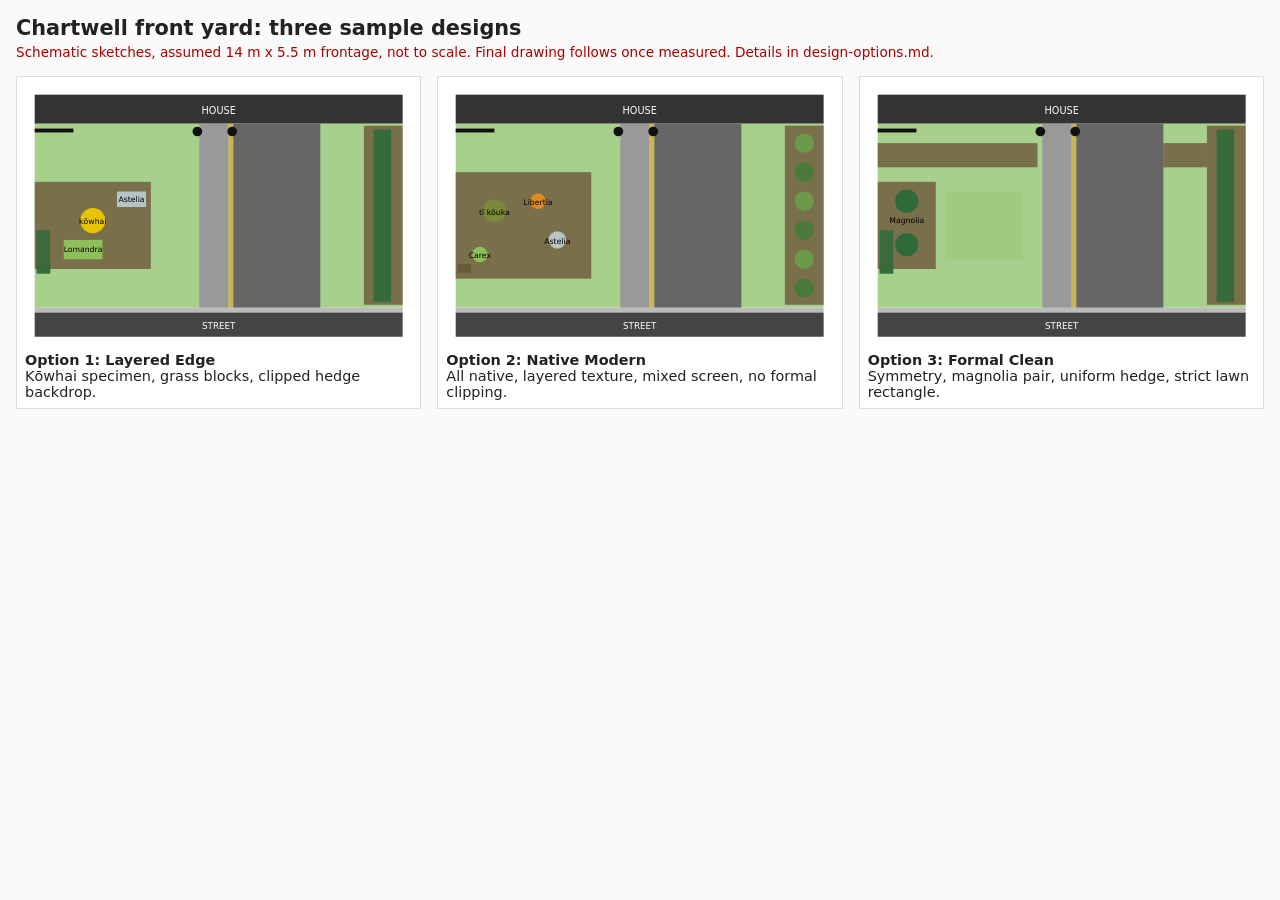
<file: garden/design-options.html>
<!doctype html>
<html lang="en-NZ">
<head>
<meta charset="utf-8">
<meta name="viewport" content="width=device-width, initial-scale=1">
<title>Chartwell Front Yard Options</title>
<style>
  body{font-family:system-ui,sans-serif;margin:16px;background:#fafafa;color:#222}
  h1{font-size:1.3rem;margin:0 0 4px}
  .note{color:#a00;font-size:.85rem;margin-bottom:16px}
  .grid{display:grid;grid-template-columns:repeat(auto-fit,minmax(320px,1fr));gap:16px}
  figure{margin:0;background:#fff;border:1px solid #ddd;padding:8px}
  figcaption{font-size:.9rem;margin-top:6px}
  svg{width:100%;height:auto;display:block}
</style>
</head>
<body>
<h1>Chartwell front yard: three sample designs</h1>
<div class="note">Schematic sketches, assumed 14 m x 5.5 m frontage, not to scale. Final drawing follows once measured. Details in design-options.md.</div>
<div class="grid" id="grid"></div>
<script>
const W=400,H=270,K=20; // 1 m = 20 px
function base(){return `
<rect width="${W}" height="${H}" fill="#fff"/>
<rect x="10" y="10" width="380" height="30" fill="#333"/>
<text x="200" y="30" fill="#fff" text-anchor="middle" font-size="10">HOUSE</text>
<rect x="10" y="40" width="380" height="190" fill="#a8d08d"/>
<rect x="215" y="40" width="90" height="190" fill="#666"/>
<rect x="180" y="40" width="30" height="190" fill="#999"/>
<rect x="210" y="40" width="5" height="190" fill="#c9b458"/>
<rect x="10" y="230" width="380" height="5" fill="#bbb"/>
<rect x="10" y="235" width="380" height="25" fill="#444"/>
<text x="200" y="252" fill="#fff" text-anchor="middle" font-size="9">STREET</text>
<rect x="12" y="185" width="14" height="9" fill="#5a7a3a"/>
<rect x="10" y="45" width="40" height="4" fill="#111"/>`}
const bed=(x,y,w,h)=>`<rect x="${x}" y="${y}" width="${w}" height="${h}" fill="#6b4f36" fill-opacity=".75"/>`;
const dot=(x,y,r,c)=>`<circle cx="${x}" cy="${y}" r="${r}" fill="${c}"/>`;
const t=(x,y,s)=>`<text x="${x}" y="${y}" font-size="8" text-anchor="middle">${s}</text>`;
const hedgeR=(c)=>`<rect x="350" y="42" width="40" height="185" fill="#6b4f36" fill-opacity=".75"/><rect x="360" y="46" width="18" height="178" fill="${c}" fill-opacity=".9"/>`;
const pots=`${dot(178,48,5,'#111')}${dot(214,48,5,'#111')}`;
const opts=[
 {n:"Option 1: Layered Edge",d:"Kōwhai specimen, grass blocks, clipped hedge backdrop.",
  s:bed(10,100,120,90)+dot(70,140,13,'#e8c400')+t(70,144,'kōwhai')+`<rect x="40" y="160" width="40" height="20" fill="#8fbf5a"/>`+t(60,173,'Lomandra')+`<rect x="95" y="110" width="30" height="16" fill="#b5c4c4"/>`+t(110,121,'Astelia')+`<rect x="12" y="150" width="14" height="45" fill="#2f6b3a" fill-opacity=".85"/>`+hedgeR('#2f6b3a')+pots},
 {n:"Option 2: Native Modern",d:"All native, layered texture, mixed screen, no formal clipping.",
  s:bed(10,90,140,110)+dot(50,130,12,'#7a8a3a')+t(50,134,'tī kōuka')+dot(95,120,8,'#e08a20')+t(95,124,'Libertia')+dot(115,160,9,'#b5c4c4')+t(115,164,'Astelia')+dot(35,175,8,'#8fbf5a')+t(35,179,'Carex')+
    `<rect x="350" y="42" width="40" height="185" fill="#6b4f36" fill-opacity=".75"/>`+[0,1,2,3,4,5].map(i=>dot(370,60+i*30,10,i%2?'#4a7a3a':'#6a9a4a')).join('')+pots},
 {n:"Option 3: Formal Clean",d:"Symmetry, magnolia pair, uniform hedge, strict lawn rectangle.",
  s:bed(10,60,165,25)+bed(10,100,60,90)+bed(305,60,45,25)+dot(40,120,12,'#2f6b3a')+dot(40,165,12,'#2f6b3a')+t(40,143,'Magnolia')+`<rect x="80" y="110" width="80" height="70" fill="#8fbf5a" fill-opacity=".3"/>`+`<rect x="12" y="150" width="14" height="45" fill="#2f6b3a" fill-opacity=".85"/>`+hedgeR('#2f6b3a')+pots}
];
document.getElementById('grid').innerHTML=opts.map(o=>`<figure><svg viewBox="0 0 ${W} ${H}">${base()}${o.s}</svg><figcaption><b>${o.n}</b><br>${o.d}</figcaption></figure>`).join('');
</script>
</body>
</html>
</file>
